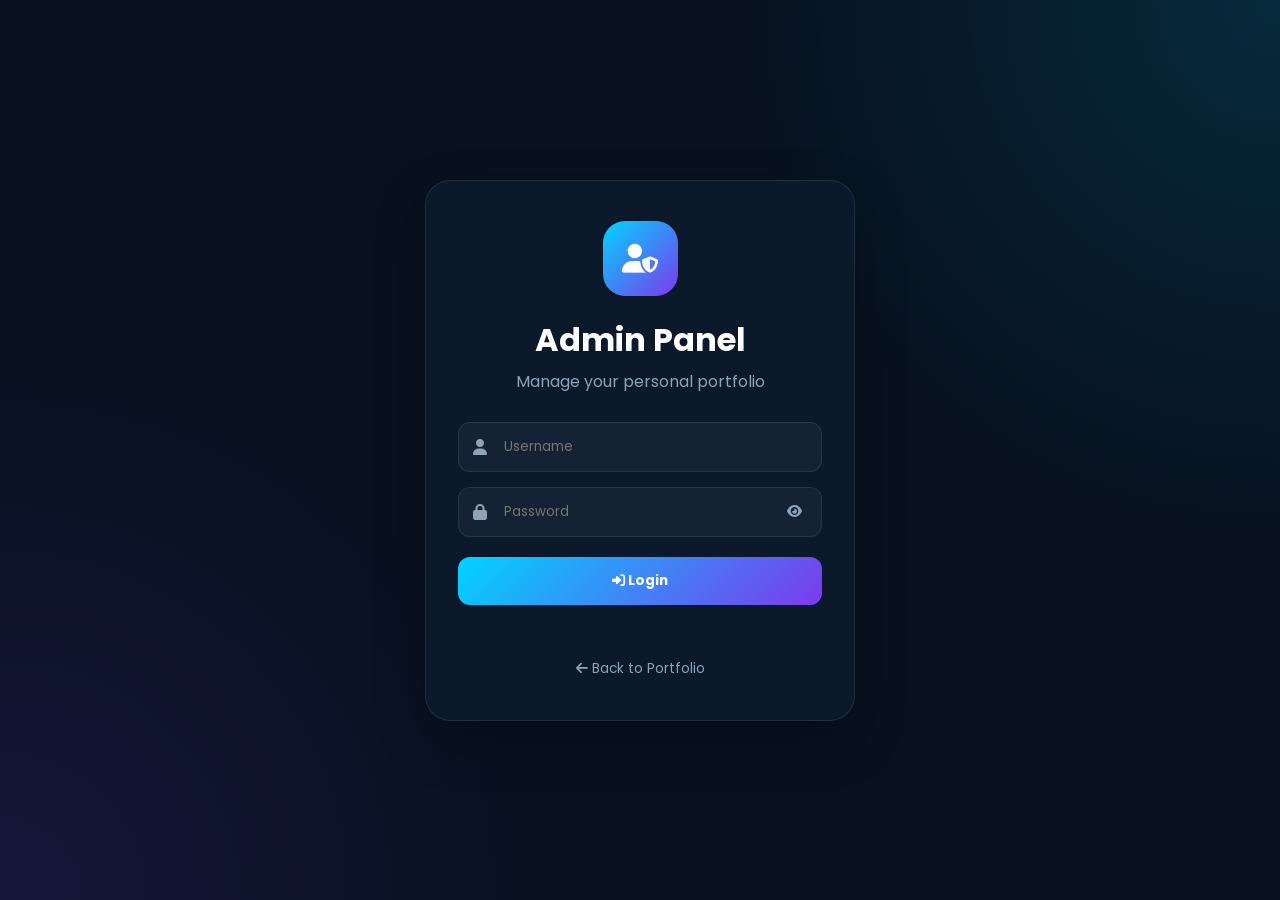
<file: admin.html>
<!DOCTYPE html>
<html lang="en">
<head>
    <meta charset="UTF-8">
    <meta name="viewport" content="width=device-width, initial-scale=1.0">

    <title>Admin Panel | Muhammad Wasif</title>

    <link rel="stylesheet" href="admin.css">

    <link
        rel="stylesheet"
        href="https://cdnjs.cloudflare.com/ajax/libs/font-awesome/6.5.2/css/all.min.css"
    >
</head>

<body>

<!-- =====================================================
     LOGIN SCREEN
===================================================== -->

<div class="login-screen" id="loginScreen">

    <div class="login-box">

        <div class="login-icon">
            <i class="fa-solid fa-user-shield"></i>
        </div>

        <h1>Admin Panel</h1>

        <p>Manage your personal portfolio</p>

        <form id="loginForm">

            <div class="input-box">
                <i class="fa-solid fa-user"></i>
                <input
                    type="text"
                    id="adminUsername"
                    placeholder="Username"
                    required
                >
            </div>

            <div class="input-box">
                <i class="fa-solid fa-lock"></i>

                <input
                    type="password"
                    id="adminPassword"
                    placeholder="Password"
                    required
                >

                <button
                    type="button"
                    class="password-toggle"
                    id="passwordToggle"
                >
                    <i class="fa-solid fa-eye"></i>
                </button>
            </div>

            <button type="submit" class="login-btn">
                <i class="fa-solid fa-right-to-bracket"></i>
                Login
            </button>

            <p class="login-error" id="loginError"></p>

        </form>

        <a href="index.html" class="back-home">
            <i class="fa-solid fa-arrow-left"></i>
            Back to Portfolio
        </a>

    </div>

</div>


<!-- =====================================================
     ADMIN DASHBOARD
===================================================== -->

<div class="admin-app" id="adminApp">

    <!-- SIDEBAR -->

    <aside class="sidebar" id="sidebar">

        <div class="sidebar-logo">
            <div class="logo-circle">
                MW
            </div>

            <div>
                <strong>MW Admin</strong>
                <small>Portfolio Manager</small>
            </div>
        </div>

        <nav class="sidebar-nav">

            <button
                class="sidebar-link active"
                data-section="dashboard"
            >
                <i class="fa-solid fa-gauge-high"></i>
                Dashboard
            </button>

            <button
                class="sidebar-link"
                data-section="about"
            >
                <i class="fa-solid fa-user"></i>
                About Me
            </button>

            <button
                class="sidebar-link"
                data-section="skills"
            >
                <i class="fa-solid fa-code"></i>
                Skills
            </button>

            <button
                class="sidebar-link"
                data-section="education"
            >
                <i class="fa-solid fa-graduation-cap"></i>
                Education
            </button>

            <button
                class="sidebar-link"
                data-section="experience"
            >
                <i class="fa-solid fa-briefcase"></i>
                Experience
            </button>

            <button
                class="sidebar-link"
                data-section="projects"
            >
                <i class="fa-solid fa-folder-open"></i>
                Projects
            </button>

            <button
                class="sidebar-link"
                data-section="achievements"
            >
                <i class="fa-solid fa-trophy"></i>
                Achievements
            </button>

            <button
                class="sidebar-link"
                data-section="certificates"
            >
                <i class="fa-solid fa-certificate"></i>
                Certificates
            </button>

            <button
                class="sidebar-link"
                data-section="services"
            >
                <i class="fa-solid fa-laptop-code"></i>
                Services
            </button>

            <button
                class="sidebar-link"
                data-section="gallery"
            >
                <i class="fa-solid fa-images"></i>
                Gallery
            </button>

            <button
                class="sidebar-link"
                data-section="goals"
            >
                <i class="fa-solid fa-bullseye"></i>
                Goals
            </button>

            <button
                class="sidebar-link"
                data-section="hobbies"
            >
                <i class="fa-solid fa-heart"></i>
                Hobbies
            </button>

            <button
                class="sidebar-link"
                data-section="testimonials"
            >
                <i class="fa-solid fa-comments"></i>
                Testimonials
            </button>

            <button
                class="sidebar-link"
                data-section="statistics"
            >
                <i class="fa-solid fa-chart-column"></i>
                Statistics
            </button>

            <button
                class="sidebar-link"
                data-section="contact"
            >
                <i class="fa-solid fa-address-book"></i>
                Contact
            </button>

            <button
                class="sidebar-link"
                data-section="faq"
            >
                <i class="fa-solid fa-circle-question"></i>
                FAQ
            </button>

        </nav>

        <div class="sidebar-bottom">

            <a href="index.html" target="_blank" class="sidebar-home">
                <i class="fa-solid fa-globe"></i>
                Main Website
            </a>

            <button id="logoutBtn" class="logout-btn">
                <i class="fa-solid fa-right-from-bracket"></i>
                Logout
            </button>

        </div>

    </aside>


    <!-- MAIN -->

    <main class="main-content">

        <!-- TOPBAR -->

        <header class="topbar">

            <button class="mobile-menu-btn" id="mobileMenuBtn">
                <i class="fa-solid fa-bars"></i>
            </button>

            <div>
                <h2 id="pageTitle">Dashboard</h2>
                <p>Manage your portfolio content</p>
            </div>

            <div class="topbar-actions">

                <a
                    href="index.html"
                    target="_blank"
                    class="view-site-btn"
                >
                    <i class="fa-solid fa-eye"></i>
                    View Website
                </a>

            </div>

        </header>


        <!-- =================================================
             DASHBOARD
        ================================================== -->

        <section class="admin-section active" id="dashboard">

            <div class="welcome-card">

                <div>
                    <span>Welcome back 👋</span>

                    <h1>
                        Muhammad Wasif
                    </h1>

                    <p>
                        Manage your personal portfolio from one place.
                    </p>
                </div>

                <div class="welcome-icon">
                    <i class="fa-solid fa-user-gear"></i>
                </div>

            </div>


            <div class="stats-cards">

                <div class="admin-stat">
                    <div class="stat-icon blue">
                        <i class="fa-solid fa-folder-open"></i>
                    </div>

                    <div>
                        <strong id="projectCount">0</strong>
                        <span>Projects</span>
                    </div>
                </div>


                <div class="admin-stat">
                    <div class="stat-icon purple">
                        <i class="fa-solid fa-certificate"></i>
                    </div>

                    <div>
                        <strong id="certificateCount">0</strong>
                        <span>Certificates</span>
                    </div>
                </div>


                <div class="admin-stat">
                    <div class="stat-icon green">
                        <i class="fa-solid fa-images"></i>
                    </div>

                    <div>
                        <strong id="galleryCount">0</strong>
                        <span>Gallery Items</span>
                    </div>
                </div>


                <div class="admin-stat">
                    <div class="stat-icon orange">
                        <i class="fa-solid fa-trophy"></i>
                    </div>

                    <div>
                        <strong id="achievementCount">0</strong>
                        <span>Achievements</span>
                    </div>
                </div>

            </div>


            <div class="dashboard-grid">

                <div class="panel-card">

                    <div class="panel-heading">
                        <div>
                            <h3>Quick Actions</h3>
                            <p>Manage important portfolio sections.</p>
                        </div>
                    </div>

                    <div class="quick-actions">

                        <button data-section="projects">
                            <i class="fa-solid fa-plus"></i>
                            Add Project
                        </button>

                        <button data-section="certificates">
                            <i class="fa-solid fa-certificate"></i>
                            Certificates
                        </button>

                        <button data-section="gallery">
                            <i class="fa-solid fa-image"></i>
                            Gallery
                        </button>

                        <button data-section="about">
                            <i class="fa-solid fa-user"></i>
                            Edit About
                        </button>

                    </div>

                </div>


                <div class="panel-card">

                    <div class="panel-heading">

                        <div>
                            <h3>Portfolio Status</h3>
                            <p>Current local data status.</p>
                        </div>

                    </div>

                    <div class="status-row">
                        <span>Portfolio</span>
                        <strong class="status-online">
                            <i class="fa-solid fa-circle"></i>
                            Active
                        </strong>
                    </div>

                    <div class="status-row">
                        <span>Storage</span>
                        <strong id="storageStatus">
                            Local Browser
                        </strong>
                    </div>

                    <div class="status-row">
                        <span>Admin</span>
                        <strong>Logged In</strong>
                    </div>

                </div>

            </div>

        </section>


        <!-- =================================================
             ABOUT
        ================================================== -->

        <section class="admin-section" id="about">

            <div class="section-header">
                <div>
                    <h2>About Me</h2>
                    <p>Update your personal introduction.</p>
                </div>
            </div>

            <form class="admin-form" id="aboutForm">

                <div class="form-group">
                    <label>Full Name</label>
                    <input
                        type="text"
                        id="aboutName"
                        placeholder="Muhammad Wasif S/O Muhammad Asif"
                    >
                </div>

                <div class="form-group">
                    <label>Professional Title</label>
                    <input
                        type="text"
                        id="aboutTitle"
                        placeholder="Web Developer & Frontend Developer"
                    >
                </div>

                <div class="form-group">
                    <label>About Description</label>
                    <textarea
                        id="aboutDescription"
                        rows="6"
                        placeholder="Write your introduction..."
                    ></textarea>
                </div>

                <div class="form-grid">

                    <div class="form-group">
                        <label>Current Education</label>
                        <input
                            type="text"
                            id="aboutEducation"
                            placeholder="Class 10"
                        >
                    </div>

                    <div class="form-group">
                        <label>Main Goal</label>
                        <input
                            type="text"
                            id="aboutGoal"
                            placeholder="Full Stack Web Developer"
                        >
                    </div>

                </div>

                <button class="save-btn" type="submit">
                    <i class="fa-solid fa-floppy-disk"></i>
                    Save About Information
                </button>

            </form>

        </section>


        <!-- =================================================
             SKILLS
        ================================================== -->

        <section class="admin-section" id="skills">

            <div class="section-header">

                <div>
                    <h2>Skills</h2>
                    <p>Add and manage your technical skills.</p>
                </div>

                <button class="add-btn" id="addSkillBtn">
                    <i class="fa-solid fa-plus"></i>
                    Add Skill
                </button>

            </div>

            <div id="skillsList" class="admin-list"></div>

        </section>


        <!-- =================================================
             EDUCATION
        ================================================== -->

        <section class="admin-section" id="education">

            <div class="section-header">

                <div>
                    <h2>Education</h2>
                    <p>Manage your education and courses.</p>
                </div>

                <button class="add-btn" id="addEducationBtn">
                    <i class="fa-solid fa-plus"></i>
                    Add Education
                </button>

            </div>

            <div id="educationList" class="admin-list"></div>

        </section>


        <!-- =================================================
             EXPERIENCE
        ================================================== -->

        <section class="admin-section" id="experience">

            <div class="section-header">

                <div>
                    <h2>Experience</h2>
                    <p>Add your experience and learning journey.</p>
                </div>

                <button class="add-btn" id="addExperienceBtn">
                    <i class="fa-solid fa-plus"></i>
                    Add Experience
                </button>

            </div>

            <div id="experienceList" class="admin-list"></div>

        </section>


        <!-- =================================================
             PROJECTS
        ================================================== -->

        <section class="admin-section" id="projects">

            <div class="section-header">

                <div>
                    <h2>Projects</h2>
                    <p>Add and manage your portfolio projects.</p>
                </div>

                <button class="add-btn" id="addProjectBtn">
                    <i class="fa-solid fa-plus"></i>
                    Add Project
                </button>

            </div>

            <div id="projectsList" class="admin-list"></div>

        </section>


        <!-- =================================================
             ACHIEVEMENTS
        ================================================== -->

        <section class="admin-section" id="achievements">

            <div class="section-header">

                <div>
                    <h2>Achievements</h2>
                    <p>Manage your achievements.</p>
                </div>

                <button class="add-btn" id="addAchievementBtn">
                    <i class="fa-solid fa-plus"></i>
                    Add Achievement
                </button>

            </div>

            <div id="achievementsList" class="admin-list"></div>

        </section>


        <!-- =================================================
             CERTIFICATES
        ================================================== -->

        <section class="admin-section" id="certificates">

            <div class="section-header">

                <div>
                    <h2>Certificates</h2>
                    <p>Manage your certificates.</p>
                </div>

                <button class="add-btn" id="addCertificateBtn">
                    <i class="fa-solid fa-plus"></i>
                    Add Certificate
                </button>

            </div>

            <div id="certificatesList" class="admin-list"></div>

        </section>


        <!-- =================================================
             SERVICES
        ================================================== -->

        <section class="admin-section" id="services">

            <div class="section-header">

                <div>
                    <h2>Services</h2>
                    <p>Manage the services shown on your portfolio.</p>
                </div>

                <button class="add-btn" id="addServiceBtn">
                    <i class="fa-solid fa-plus"></i>
                    Add Service
                </button>

            </div>

            <div id="servicesList" class="admin-list"></div>

        </section>


        <!-- =================================================
             GALLERY
        ================================================== -->

        <section class="admin-section" id="gallery">

            <div class="section-header">

                <div>
                    <h2>Gallery</h2>
                    <p>Manage your portfolio images.</p>
                </div>

                <button class="add-btn" id="addGalleryBtn">
                    <i class="fa-solid fa-plus"></i>
                    Add Image
                </button>

            </div>

            <div id="galleryList" class="gallery-admin-grid"></div>

        </section>


        <!-- =================================================
             GOALS
        ================================================== -->

        <section class="admin-section" id="goals">

            <div class="section-header">

                <div>
                    <h2>Goals</h2>
                    <p>Manage your professional goals.</p>
                </div>

                <button class="add-btn" id="addGoalBtn">
                    <i class="fa-solid fa-plus"></i>
                    Add Goal
                </button>

            </div>

            <div id="goalsList" class="admin-list"></div>

        </section>


        <!-- =================================================
             HOBBIES
        ================================================== -->

        <section class="admin-section" id="hobbies">

            <div class="section-header">

                <div>
                    <h2>Hobbies & Interests</h2>
                    <p>Manage your hobbies and interests.</p>
                </div>

                <button class="add-btn" id="addHobbyBtn">
                    <i class="fa-solid fa-plus"></i>
                    Add Hobby
                </button>

            </div>

            <div id="hobbiesList" class="admin-list"></div>

        </section>


        <!-- =================================================
             TESTIMONIALS
        ================================================== -->

        <section class="admin-section" id="testimonials">

            <div class="section-header">

                <div>
                    <h2>Testimonials</h2>
                    <p>Manage testimonials displayed on your portfolio.</p>
                </div>

                <button class="add-btn" id="addTestimonialBtn">
                    <i class="fa-solid fa-plus"></i>
                    Add Testimonial
                </button>

            </div>

            <div id="testimonialsList" class="admin-list"></div>

        </section>


        <!-- =================================================
             STATISTICS
        ================================================== -->

        <section class="admin-section" id="statistics">

            <div class="section-header">

                <div>
                    <h2>Statistics</h2>
                    <p>Manage portfolio statistics.</p>
                </div>

                <button class="add-btn" id="addStatisticBtn">
                    <i class="fa-solid fa-plus"></i>
                    Add Statistic
                </button>

            </div>

            <div id="statisticsList" class="admin-list"></div>

        </section>


        <!-- =================================================
             CONTACT
        ================================================== -->

        <section class="admin-section" id="contact">

            <div class="section-header">

                <div>
                    <h2>Contact Information</h2>
                    <p>Update your public contact information.</p>
                </div>

            </div>

            <form class="admin-form" id="contactForm">

                <div class="form-group">
                    <label>Phone Number</label>

                    <input
                        type="text"
                        id="contactPhone"
                        placeholder="03007024050"
                    >
                </div>

                <div class="form-group">
                    <label>Email</label>

                    <input
                        type="email"
                        id="contactEmail"
                        placeholder="your@email.com"
                    >
                </div>

                <div class="form-group">
                    <label>GitHub URL</label>

                    <input
                        type="url"
                        id="contactGithub"
                        placeholder="https://github.com/username"
                    >
                </div>

                <div class="form-group">
                    <label>Profile Image URL</label>

                    <input
                        type="url"
                        id="contactImage"
                        placeholder="https://..."
                    >
                </div>

                <button class="save-btn" type="submit">
                    <i class="fa-solid fa-floppy-disk"></i>
                    Save Contact Information
                </button>

            </form>

        </section>


        <!-- =================================================
             FAQ
        ================================================== -->

        <section class="admin-section" id="faq">

            <div class="section-header">

                <div>
                    <h2>FAQ</h2>
                    <p>Manage frequently asked questions.</p>
                </div>

                <button class="add-btn" id="addFaqBtn">
                    <i class="fa-solid fa-plus"></i>
                    Add FAQ
                </button>

            </div>

            <div id="faqList" class="admin-list"></div>

        </section>

    </main>

</div>


<!-- =====================================================
     TOAST
===================================================== -->

<div class="toast" id="toast">
    <i class="fa-solid fa-check"></i>
    <span id="toastMessage">Saved successfully.</span>
</div>


<script src="admin.js"></script>

</body>
</html>
</file>
<file: admin.css>
/* =========================================================
   MUHAMMAD WASIF PORTFOLIO
   ADMIN PANEL CSS
========================================================= */

@import url('https://fonts.googleapis.com/css2?family=Inter:wght@400;500;600;700;800&family=Poppins:wght@400;500;600;700;800&display=swap');

:root {
    --bg: #07111f;
    --sidebar: #091525;
    --card: #0d1b2d;
    --card-2: #101f33;

    --text: #ffffff;
    --muted: #8fa2b8;

    --primary: #00d4ff;
    --secondary: #7c3aed;

    --border: rgba(255,255,255,0.09);

    --success: #22c55e;
    --danger: #ef4444;
    --warning: #f59e0b;

    --shadow: 0 20px 50px rgba(0,0,0,0.25);
}

* {
    margin: 0;
    padding: 0;
    box-sizing: border-box;
}

html {
    scroll-behavior: smooth;
}

body {
    font-family: "Poppins", sans-serif;
    background: var(--bg);
    color: var(--text);
    min-height: 100vh;
}

button,
input,
textarea,
select {
    font-family: inherit;
}

button {
    cursor: pointer;
}

a {
    text-decoration: none;
    color: inherit;
}

/* =========================================================
   LOGIN
========================================================= */

.login-screen {
    min-height: 100vh;

    display: flex;
    align-items: center;
    justify-content: center;

    padding: 20px;

    background:
        radial-gradient(
            circle at top right,
            rgba(0,212,255,0.13),
            transparent 35%
        ),
        radial-gradient(
            circle at bottom left,
            rgba(124,58,237,0.13),
            transparent 35%
        ),
        var(--bg);
}

.login-box {
    width: min(430px, 100%);

    padding: 40px 32px;

    background: rgba(13,27,45,0.9);

    border: 1px solid var(--border);
    border-radius: 25px;

    box-shadow: var(--shadow);

    text-align: center;

    backdrop-filter: blur(20px);
}

.login-icon {
    width: 75px;
    height: 75px;

    margin: 0 auto 20px;

    display: grid;
    place-items: center;

    border-radius: 22px;

    background: linear-gradient(
        135deg,
        var(--primary),
        var(--secondary)
    );

    color: white;

    font-size: 1.8rem;
}

.login-box h1 {
    margin-bottom: 5px;
}

.login-box > p {
    color: var(--muted);
    margin-bottom: 28px;
}

.input-box {
    position: relative;

    display: flex;
    align-items: center;

    margin-bottom: 15px;
}

.input-box > i {
    position: absolute;
    left: 15px;

    color: var(--muted);

    z-index: 2;
}

.input-box input {
    width: 100%;

    padding: 14px 45px;

    background: rgba(255,255,255,0.04);

    border: 1px solid var(--border);
    border-radius: 12px;

    outline: none;

    color: white;

    transition: 0.3s;
}

.input-box input:focus {
    border-color: var(--primary);
}

.password-toggle {
    position: absolute;
    right: 10px;

    width: 35px;
    height: 35px;

    border: 0;
    background: transparent;

    color: var(--muted);
}

.login-btn {
    width: 100%;

    padding: 14px;

    margin-top: 5px;

    border: 0;
    border-radius: 12px;

    background: linear-gradient(
        135deg,
        var(--primary),
        var(--secondary)
    );

    color: white;

    font-weight: 700;

    transition: 0.3s;
}

.login-btn:hover {
    transform: translateY(-2px);
}

.login-error {
    min-height: 22px;

    margin-top: 12px;

    color: #ff6b6b !important;

    font-size: 0.85rem;
}

.back-home {
    display: inline-block;

    margin-top: 20px;

    color: var(--muted);

    font-size: 0.85rem;
}

.back-home:hover {
    color: var(--primary);
}

/* =========================================================
   ADMIN APP
========================================================= */

.admin-app {
    display: none;
    min-height: 100vh;
}

.admin-app.show {
    display: flex;
}

/* =========================================================
   SIDEBAR
========================================================= */

.sidebar {
    position: fixed;

    top: 0;
    left: 0;
    bottom: 0;

    width: 270px;

    display: flex;
    flex-direction: column;

    background: var(--sidebar);

    border-right: 1px solid var(--border);

    z-index: 1000;
}

.sidebar-logo {
    display: flex;
    align-items: center;
    gap: 12px;

    padding: 25px 20px;

    border-bottom: 1px solid var(--border);
}

.logo-circle {
    width: 45px;
    height: 45px;

    display: grid;
    place-items: center;

    border-radius: 13px;

    background: linear-gradient(
        135deg,
        var(--primary),
        var(--secondary)
    );

    font-weight: 800;
}

.sidebar-logo strong {
    display: block;
}

.sidebar-logo small {
    display: block;

    color: var(--muted);

    font-size: 0.68rem;
}

.sidebar-nav {
    flex: 1;

    overflow-y: auto;

    padding: 15px 12px;
}

.sidebar-link {
    width: 100%;

    display: flex;
    align-items: center;
    gap: 12px;

    padding: 12px 14px;

    margin-bottom: 4px;

    border: 0;
    border-radius: 10px;

    background: transparent;

    color: var(--muted);

    text-align: left;

    font-size: 0.84rem;

    transition: 0.25s;
}

.sidebar-link i {
    width: 20px;

    text-align: center;
}

.sidebar-link:hover,
.sidebar-link.active {
    background: rgba(0,212,255,0.09);
    color: var(--primary);
}

.sidebar-bottom {
    padding: 15px 12px;

    border-top: 1px solid var(--border);
}

.sidebar-home,
.logout-btn {
    width: 100%;

    display: flex;
    align-items: center;
    gap: 12px;

    padding: 12px 14px;

    border: 0;
    border-radius: 10px;

    background: transparent;

    color: var(--muted);

    font-size: 0.84rem;
}

.sidebar-home:hover {
    background: rgba(0,212,255,0.08);
    color: var(--primary);
}

.logout-btn:hover {
    background: rgba(239,68,68,0.08);
    color: #ff6b6b;
}

/* =========================================================
   MAIN
========================================================= */

.main-content {
    width: calc(100% - 270px);

    margin-left: 270px;

    min-height: 100vh;
}

/* =========================================================
   TOPBAR
========================================================= */

.topbar {
    position: sticky;

    top: 0;

    min-height: 80px;

    display: flex;
    align-items: center;
    justify-content: space-between;

    gap: 20px;

    padding: 15px 30px;

    background: rgba(7,17,31,0.88);

    border-bottom: 1px solid var(--border);

    backdrop-filter: blur(15px);

    z-index: 500;
}

.topbar h2 {
    font-size: 1.3rem;
}

.topbar p {
    color: var(--muted);

    font-size: 0.75rem;
}

.topbar-actions {
    display: flex;
    align-items: center;
    gap: 10px;
}

.view-site-btn {
    display: inline-flex;
    align-items: center;
    gap: 8px;

    padding: 10px 15px;

    border: 1px solid var(--border);
    border-radius: 10px;

    color: var(--muted);

    font-size: 0.8rem;

    transition: 0.25s;
}

.view-site-btn:hover {
    color: var(--primary);
    border-color: var(--primary);
}

.mobile-menu-btn {
    display: none;

    width: 40px;
    height: 40px;

    border: 1px solid var(--border);
    border-radius: 10px;

    background: var(--card);

    color: white;
}

/* =========================================================
   SECTIONS
========================================================= */

.admin-section {
    display: none;

    padding: 30px;
}

.admin-section.active {
    display: block;
}

/* =========================================================
   WELCOME
========================================================= */

.welcome-card {
    display: flex;
    align-items: center;
    justify-content: space-between;

    gap: 20px;

    padding: 30px;

    margin-bottom: 25px;

    background:
        linear-gradient(
            135deg,
            rgba(0,212,255,0.1),
            rgba(124,58,237,0.1)
        );

    border: 1px solid var(--border);
    border-radius: 20px;
}

.welcome-card span {
    color: var(--primary);

    font-size: 0.8rem;
    font-weight: 700;
}

.welcome-card h1 {
    font-size: 2rem;

    margin: 5px 0;
}

.welcome-card p {
    color: var(--muted);
}

.welcome-icon {
    width: 75px;
    height: 75px;

    display: grid;
    place-items: center;

    border-radius: 20px;

    background: rgba(0,212,255,0.1);

    color: var(--primary);

    font-size: 2rem;
}

/* =========================================================
   STATS
========================================================= */

.stats-cards {
    display: grid;

    grid-template-columns: repeat(4, 1fr);

    gap: 16px;

    margin-bottom: 25px;
}

.admin-stat {
    display: flex;
    align-items: center;
    gap: 15px;

    padding: 20px;

    background: var(--card);

    border: 1px solid var(--border);
    border-radius: 16px;
}

.stat-icon {
    width: 48px;
    height: 48px;

    display: grid;
    place-items: center;

    border-radius: 13px;

    font-size: 1.1rem;
}

.stat-icon.blue {
    background: rgba(0,212,255,0.1);
    color: var(--primary);
}

.stat-icon.purple {
    background: rgba(124,58,237,0.12);
    color: #a78bfa;
}

.stat-icon.green {
    background: rgba(34,197,94,0.1);
    color: #4ade80;
}

.stat-icon.orange {
    background: rgba(245,158,11,0.1);
    color: #fbbf24;
}

.admin-stat strong {
    display: block;

    font-size: 1.4rem;
}

.admin-stat span {
    display: block;

    color: var(--muted);

    font-size: 0.72rem;
}

/* =========================================================
   DASHBOARD GRID
========================================================= */

.dashboard-grid {
    display: grid;

    grid-template-columns: 1fr 1fr;

    gap: 20px;
}

.panel-card {
    padding: 25px;

    background: var(--card);

    border: 1px solid var(--border);
    border-radius: 18px;
}

.panel-heading {
    margin-bottom: 20px;
}

.panel-heading h3 {
    font-size: 1rem;
}

.panel-heading p {
    color: var(--muted);

    font-size: 0.75rem;
}

.quick-actions {
    display: grid;

    grid-template-columns: 1fr 1fr;

    gap: 10px;
}

.quick-actions button {
    padding: 15px;

    border: 1px solid var(--border);
    border-radius: 12px;

    background: rgba(255,255,255,0.03);

    color: var(--muted);

    transition: 0.25s;
}

.quick-actions button:hover {
    border-color: var(--primary);
    color: var(--primary);
}

.status-row {
    display: flex;
    justify-content: space-between;

    padding: 13px 0;

    border-bottom: 1px solid var(--border);

    font-size: 0.82rem;
}

.status-row:last-child {
    border-bottom: 0;
}

.status-row span {
    color: var(--muted);
}

.status-online {
    color: var(--success);
}

.status-online i {
    font-size: 0.45rem;
    vertical-align: middle;
}

/* =========================================================
   SECTION HEADER
========================================================= */

.section-header {
    display: flex;
    align-items: center;
    justify-content: space-between;

    gap: 20px;

    margin-bottom: 25px;
}

.section-header h2 {
    font-size: 1.5rem;
}

.section-header p {
    color: var(--muted);

    font-size: 0.78rem;
}

/* =========================================================
   BUTTONS
========================================================= */

.add-btn,
.save-btn {
    display: inline-flex;
    align-items: center;
    justify-content: center;
    gap: 8px;

    padding: 11px 16px;

    border: 0;
    border-radius: 10px;

    background: linear-gradient(
        135deg,
        var(--primary),
        var(--secondary)
    );

    color: white;

    font-size: 0.8rem;
    font-weight: 700;

    transition: 0.25s;
}

.add-btn:hover,
.save-btn:hover {
    transform: translateY(-2px);
}

.save-btn {
    margin-top: 5px;
}

/* =========================================================
   FORM
========================================================= */

.admin-form {
    max-width: 900px;

    padding: 25px;

    background: var(--card);

    border: 1px solid var(--border);
    border-radius: 18px;
}

.form-group {
    margin-bottom: 18px;
}

.form-group label {
    display: block;

    margin-bottom: 7px;

    color: #d9e3ef;

    font-size: 0.78rem;
    font-weight: 600;
}

.form-group input,
.form-group textarea,
.form-group select {
    width: 100%;

    padding: 13px 14px;

    background: rgba(255,255,255,0.04);

    border: 1px solid var(--border);
    border-radius: 10px;

    outline: none;

    color: white;

    font-size: 0.85rem;

    transition: 0.25s;
}

.form-group input:focus,
.form-group textarea:focus,
.form-group select:focus {
    border-color: var(--primary);
}

.form-group textarea {
    resize: vertical;
}

.form-grid {
    display: grid;

    grid-template-columns: 1fr 1fr;

    gap: 15px;
}

/* =========================================================
   ADMIN LIST
========================================================= */

.admin-list {
    display: grid;
    gap: 12px;
}

.empty-state {
    padding: 50px 20px;

    text-align: center;

    color: var(--muted);

    background: var(--card);

    border: 1px dashed var(--border);
    border-radius: 18px;
}

.empty-state i {
    display: block;

    font-size: 2rem;

    margin-bottom: 12px;

    color: var(--primary);
}

.admin-item {
    display: flex;
    align-items: center;
    justify-content: space-between;

    gap: 20px;

    padding: 18px;

    background: var(--card);

    border: 1px solid var(--border);
    border-radius: 14px;
}

.admin-item-info {
    min-width: 0;
}

.admin-item-info h3 {
    font-size: 0.95rem;

    margin-bottom: 4px;
}

.admin-item-info p {
    color: var(--muted);

    font-size: 0.75rem;

    overflow: hidden;

    text-overflow: ellipsis;
}

.admin-item-actions {
    display: flex;
    gap: 7px;

    flex-shrink: 0;
}

.item-btn {
    width: 38px;
    height: 38px;

    display: grid;
    place-items: center;

    border: 1px solid var(--border);
    border-radius: 9px;

    background: rgba(255,255,255,0.03);

    color: var(--muted);
}

.item-btn.edit:hover {
    color: var(--primary);
    border-color: var(--primary);
}

.item-btn.delete:hover {
    color: #ff6b6b;
    border-color: #ff6b6b;
}

/* =========================================================
   GALLERY ADMIN
========================================================= */

.gallery-admin-grid {
    display: grid;

    grid-template-columns: repeat(4, 1fr);

    gap: 15px;
}

.gallery-admin-item {
    position: relative;

    overflow: hidden;

    aspect-ratio: 1;

    border-radius: 14px;

    border: 1px solid var(--border);

    background: var(--card);
}

.gallery-admin-item img {
    width: 100%;
    height: 100%;

    object-fit: cover;
}

.gallery-admin-overlay {
    position: absolute;
    inset: 0;

    display: flex;
    align-items: flex-end;
    justify-content: center;

    padding: 12px;

    background: linear-gradient(
        transparent,
        rgba(0,0,0,0.8)
    );
}

.gallery-admin-overlay button {
    width: 36px;
    height: 36px;

    border: 0;
    border-radius: 9px;

    background: #ef4444;

    color: white;
}

/* =========================================================
   TOAST
========================================================= */

.toast {
    position: fixed;

    right: 25px;
    bottom: 25px;

    display: flex;
    align-items: center;
    gap: 10px;

    padding: 14px 18px;

    background: #102a1b;

    border: 1px solid rgba(34,197,94,0.3);

    border-radius: 12px;

    color: #86efac;

    font-size: 0.8rem;

    transform: translateY(100px);

    opacity: 0;

    visibility: hidden;

    transition: 0.35s;

    z-index: 3000;
}

.toast.show {
    transform: translateY(0);

    opacity: 1;

    visibility: visible;
}

/* =========================================================
   RESPONSIVE
========================================================= */

@media (max-width: 1100px) {

    .stats-cards {
        grid-template-columns: repeat(2, 1fr);
    }

    .gallery-admin-grid {
        grid-template-columns: repeat(3, 1fr);
    }
}

@media (max-width: 850px) {

    .sidebar {
        transform: translateX(-100%);

        transition: 0.3s;
    }

    .sidebar.show {
        transform: translateX(0);
    }

    .main-content {
        width: 100%;
        margin-left: 0;
    }

    .mobile-menu-btn {
        display: grid;
        place-items: center;
    }

    .dashboard-grid {
        grid-template-columns: 1fr;
    }
}

@media (max-width: 600px) {

    .admin-section {
        padding: 20px 15px;
    }

    .topbar {
        padding: 12px 15px;
    }

    .topbar-actions {
        display: none;
    }

    .welcome-card {
        padding: 22px;

        align-items: flex-start;
    }

    .welcome-card h1 {
        font-size: 1.5rem;
    }

    .welcome-icon {
        width: 55px;
        height: 55px;

        font-size: 1.3rem;
    }

    .stats-cards {
        grid-template-columns: 1fr;
    }

    .section-header {
        align-items: flex-start;

        flex-direction: column;
    }

    .form-grid {
        grid-template-columns: 1fr;
    }

    .admin-item {
        align-items: flex-start;

        flex-direction: column;
    }

    .admin-item-actions {
        width: 100%;
    }

    .item-btn {
        flex: 1;
    }

    .gallery-admin-grid {
        grid-template-columns: repeat(2, 1fr);
    }
}
</file>
